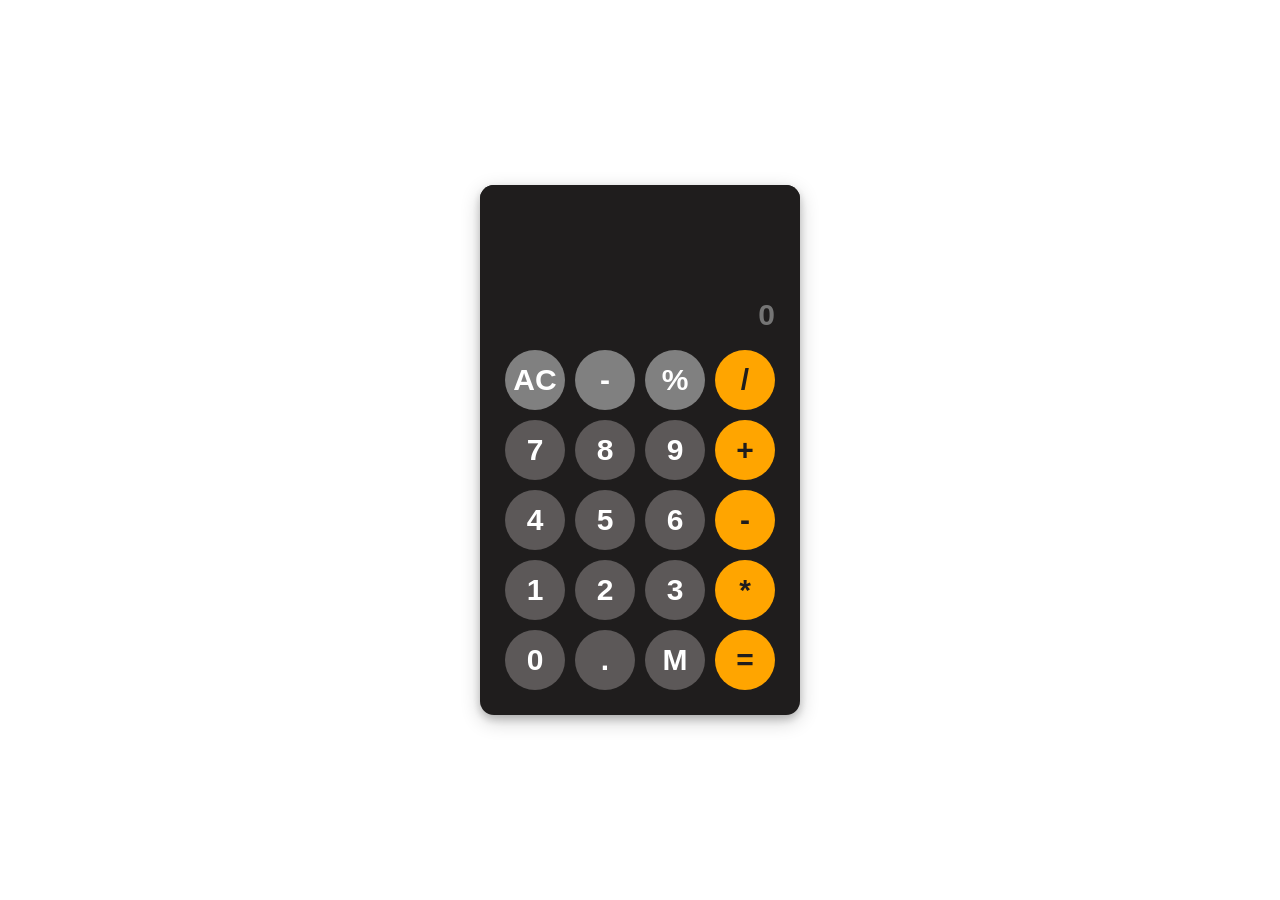
<file: index.html>
<!doctype html>
<html>
<head>
<meta charset="utf-8">
<title>JS Calculator</title>
 <link rel="stylesheet" href="style.css">
 <script src="calculator.js"></script>
</head>
 
<body>
 <script>
 
 
 </script>
 <div class="container">
 <form name="form">
 <div class="display">

 <input type="text" placeholder="" name="displayMemory" />
 <input type="text" placeholder="0" name="displayResult" />
 </div>
 <div class="buttons">
   <div class="row">
 <input type="button" name="ac"  value="AC" onclick="clr(ac.value)" />
   <input type="button" name="negative" value="-" onClick="calcNumbers(negative.value)">
   <input type="button" name="modulus" value="%" onClick="calcNumbers(modulus.value)">
   <input type="button" name="divb" class="red" value="/" onClick="calcNumbers(divb.value)">

 </div>
 <div class="row">
    <input type="button" name="b7" class="others" value="7" onClick="calcNumbers(b7.value)">
      <input type="button" name="b8"  class="others" value="8" onClick="calcNumbers(b8.value)">
      <input type="button" name="b9" class="others" value="9" onClick="calcNumbers(b9.value)">
      <input type="button" name="addb" class="red" value="+" onClick="calcNumbers(addb.value)">
    </div>
 
 <div class="row">
 <input type="button" name="b4" class="others" value="4" onClick="calcNumbers(b4.value)">
   <input type="button" name="b5" class="others" value="5" onClick="calcNumbers(b5.value)">
   <input type="button" name="b6" class="others" value="6" onClick="calcNumbers(b6.value)">
   <input type="button" name="subb" value="-" class="red" onClick="calcNumbers(subb.value)">
 </div>
 
 <div class="row">
 <input type="button" name="b1" class="others" value="1" onClick="calcNumbers(b1.value)">
   <input type="button" name="b2" class="others" value="2" onClick="calcNumbers(b2.value)">
   <input type="button" name="b3" class="others" value="3" onClick="calcNumbers(b3.value)">
   <input type="button" name="mulb" value="*" class="red" onClick="calcNumbers(mulb.value)">
 </div>
 
 <div class="row">
 <input type="button" name="b0" class="others" value="0" onClick="calcNumbers(b0.value)">
  <input type="button" name="potb" class="others" value="." onClick="calcNumbers(potb.value)">
  <input type="button" name="brackets" class="others" value="M" onClick="displayMemory= getMemory(displayResult.value)">
  <input type="button" class="red" value="=" onClick="displayResult.value=getAnswer(displayResult.value)[0]">

 </div>
 </div>
 
 </form>
 </div>
</body>
 
</html>
</file>
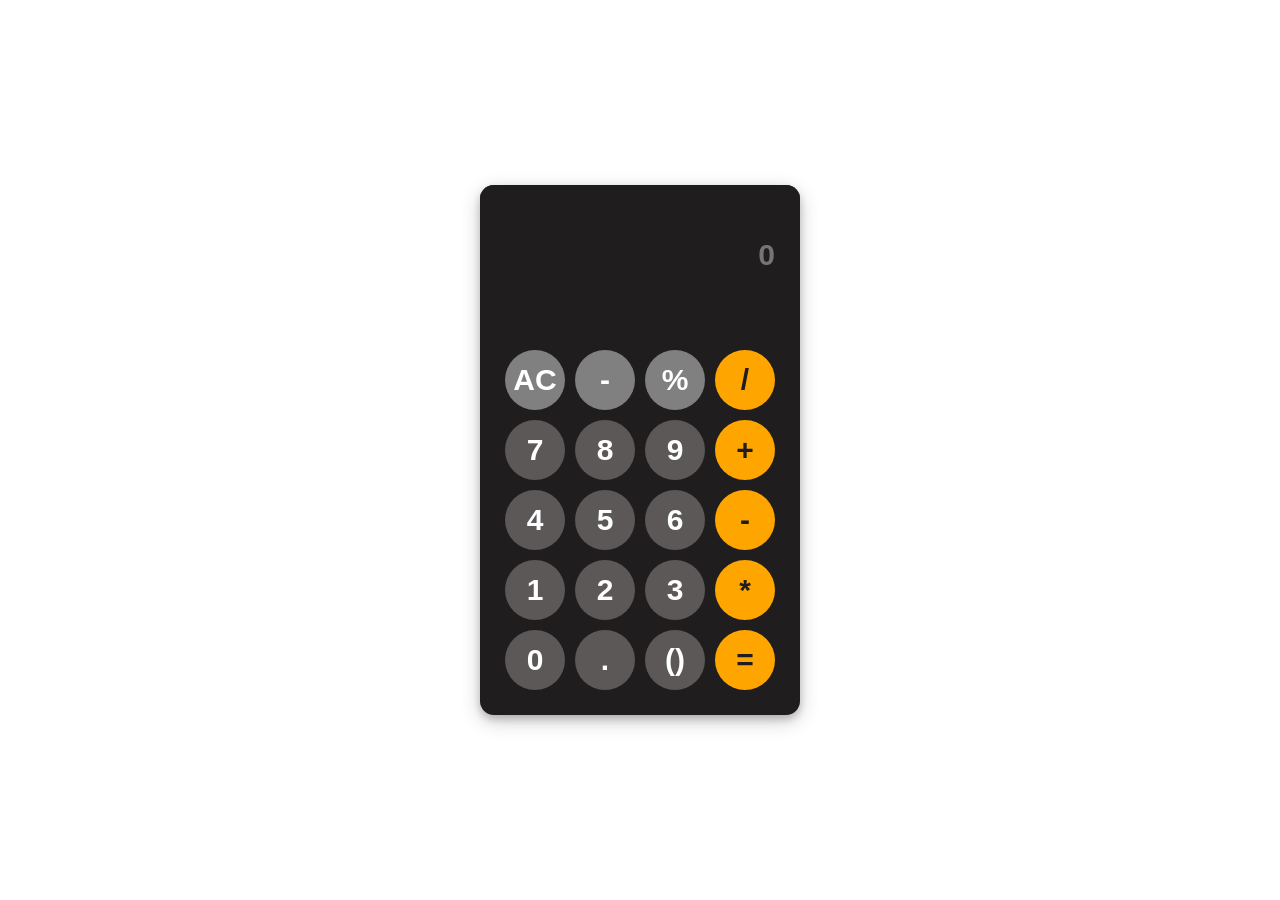
<file: calculator.html>
<!doctype html>
<html>
<head>
<meta charset="utf-8">
<title>JS Calculator</title>
 <link rel="stylesheet" href="style.css">
 <script src="calculator.js"></script>
</head>
 
<body>
 <script>
 
 
 </script>
 <div class="container">
 <form name="form">
 <div class="display">
 <input type="text" placeholder="0" name="displayResult" />
 </div>
 <div class="buttons">
   <div class="row">
 <input type="button" name="ac"  value="AC" onclick="clr(ac.value)" />
   <input type="button" name="negative" value="-" onClick="calcNumbers(negative.value)">
   <input type="button" name="modulus" value="%" onClick="calcNumbers(modulus.value)">
   <input type="button" name="divb" class="red" value="/" onClick="calcNumbers(divb.value)">

 </div>
 <div class="row">
    <input type="button" name="b7" class="others" value="7" onClick="calcNumbers(b7.value)">
      <input type="button" name="b8"  class="others" value="8" onClick="calcNumbers(b8.value)">
      <input type="button" name="b9" class="others" value="9" onClick="calcNumbers(b9.value)">
      <input type="button" name="addb" class="red" value="+" onClick="calcNumbers(addb.value)">
    </div>
 
 <div class="row">
 <input type="button" name="b4" class="others" value="4" onClick="calcNumbers(b4.value)">
   <input type="button" name="b5" class="others" value="5" onClick="calcNumbers(b5.value)">
   <input type="button" name="b6" class="others" value="6" onClick="calcNumbers(b6.value)">
   <input type="button" name="subb" value="-" class="red" onClick="calcNumbers(subb.value)">
 </div>
 
 <div class="row">
 <input type="button" name="b1" class="others" value="1" onClick="calcNumbers(b1.value)">
   <input type="button" name="b2" class="others" value="2" onClick="calcNumbers(b2.value)">
   <input type="button" name="b3" class="others" value="3" onClick="calcNumbers(b3.value)">
   <input type="button" name="mulb" value="*" class="red" onClick="calcNumbers(mulb.value)">
 </div>
 
 <div class="row">
 <input type="button" name="b0" class="others" value="0" onClick="calcNumbers(b0.value)">
   <input type="button" name="potb" class="others" value="." onClick="calcNumbers(potb.value)">
   <input type="button" name="brackets" class="others" value="()" onClick="calcNumbers(brackets.value)">
   <input type="button" class="red" value="=" onClick="displayResult.value=getAnswer(displayResult.value)">

 </div>
 </div>
 
 </form>
 </div>
</body>
 
</html>
</file>
<file: style.css>
Code By Web Dev Trick ( https://webdevtrick.com )
For More Source Code Visit Our Blog ( https://webdevtrick.com )
**/
 
body, html {
 background: #ECEDEF;
 margin: 0;
 padding: 0;
}
 
.container {
 position: fixed;
 top: 50%;
 left: 50%;
 transform: translate(-50%, -50%);
 background: #1f1d1d;
 box-shadow: 0 4px 8px 0 rgba(0,0,0,0.2), 0 6px 20px 0 rgba(0,0,0,0.2);
 border-radius: 14px;
 padding-bottom: 20px;
 width: 320px;
 
}
.display {
 width: 100%;
 height: 60px;
 padding: 40px 0;
 background: #1f1d1d;
 border-top-left-radius: 14px;
 border-top-right-radius: 14px;
}
.buttons {
 padding: 20px 20px 0 20px;
}
.row {
 width: 280px;
 float: left;
}
input[type=button] {
 width: 60px;
 height: 60px;
 float: left;
 padding: 0;
 margin: 5px;
 box-sizing: border-box;
 background: grey;
 border: none;
 font-size: 30px;
 line-height: 30px;
 border-radius: 50%;
 font-weight: 700;
 color: #fff;
 cursor: pointer;
 
}

input[type=text] {
 width: 270px;
 height: 60px;
 float: left;
 padding: 0;
 box-sizing: border-box;
 border: none;
 background: none;
 color: #ffff;
 text-align: right;
 font-weight: 700;
 font-size: 30px;
 line-height: 60px;
 margin: 0 25px;
 
}
.red {
 background: orange !important;
 color: #1f1d1d !important;
 
}
.others {
    background: #5c5858 !important;
 
}
.upper {
    background: #fff !important;

}
.uppertext {
    color: black;

}
</file>
